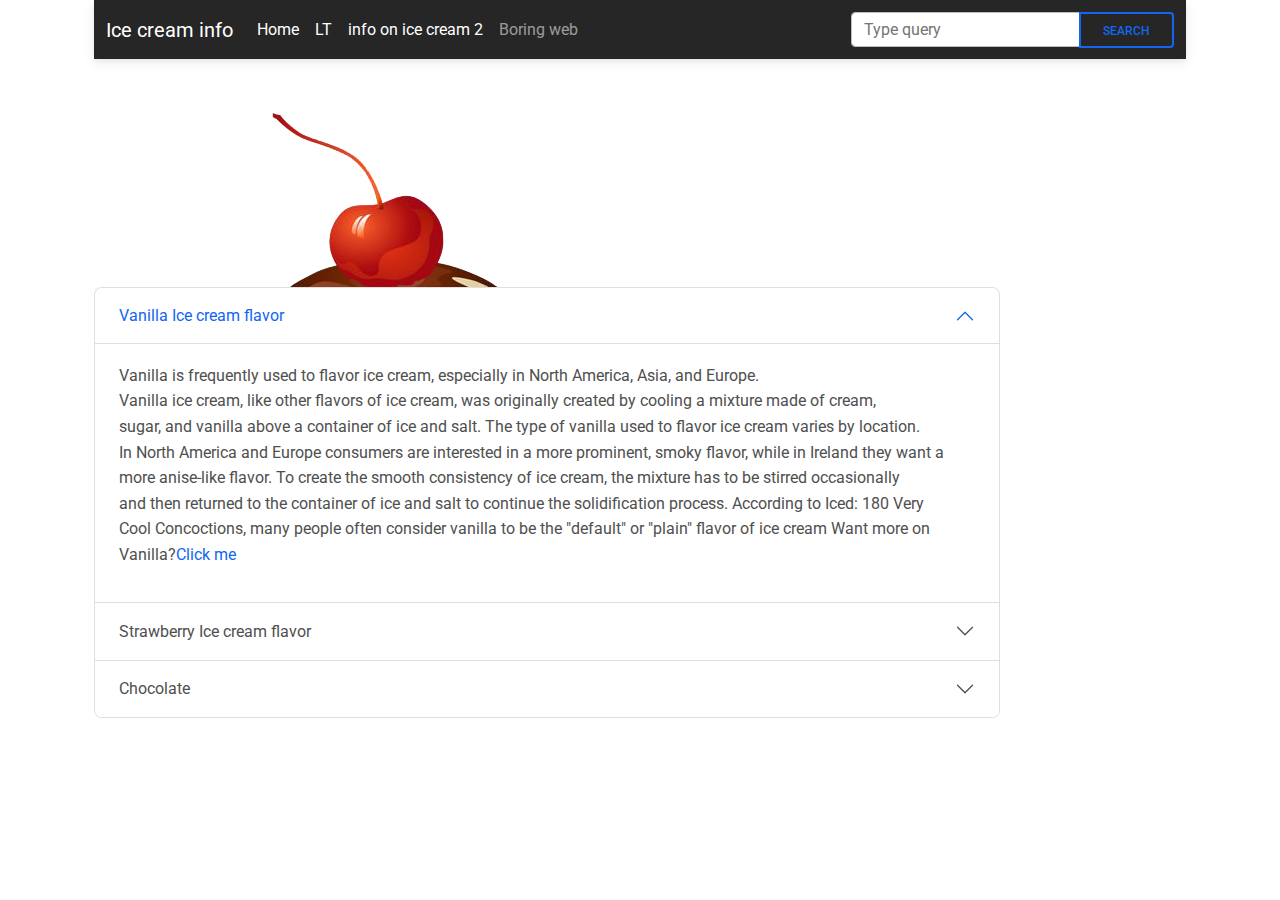
<file: index.html>
<!DOCTYPE html>
<html lang="en">
  <head>
    <meta charset="UTF-8" />
    <meta name="viewport" content="width=device-width, initial-scale=1, shrink-to-fit=no" />
    <meta http-equiv="x-ua-compatible" content="ie=edge" />
    <title>ice cream flavors</title>
    <!-- MDB icon -->
    <link rel="icon" href="img/mdb-favicon.ico" type="image/x-icon" />
    <!-- Font Awesome -->
    <link
      rel="stylesheet"
      href="https://cdnjs.cloudflare.com/ajax/libs/font-awesome/6.0.0/css/all.min.css"
    />
    <!-- Google Fonts Roboto -->
    <link
      rel="stylesheet"
      href="https://fonts.googleapis.com/css2?family=Roboto:wght@300;400;500;700;900&display=swap"
    />
    <!-- MDB -->
    <link rel="stylesheet" href="css/mdb.min.css" />
  </head>
  <body>
    <!-- Start your project here-->
  <div class="container">
    <div class="container">

    <!-- Begining of navbar -->

    <nav class="navbar navbar-expand-lg navbar-dark bg-dark">
      <div class="container-fluid">
        <a class="navbar-brand" href="Bonse's website/ice cream.html">Ice cream info</a>
        <button
          class="navbar-toggler"
          type="button"
          data-mdb-toggle="collapse"
          data-mdb-target="#navbarTogglerDemo02"
          aria-controls="navbarTogglerDemo02"
          aria-expanded="false"
          aria-label="Toggle navigation"
        >
          <i class="fas fa-bars"></i>
        </button>
        <div class="collapse navbar-collapse" id="navbarTogglerDemo02">
          <ul class="navbar-nav me-auto mb-2 mb-lg-0">

            <li class="nav-item">
              <a class="nav-link active" aria-current="page" href="index.html">Home</a>
            </li>

            <li class="nav-item">
              <a class="nav-link active" aria-current="page" href="Bonse's website/index1.html">LT</a>
            </li>

            <li class="nav-item">
              <a class="nav-link active" aria-current="page" href="Bonse's website/next.html">info on ice cream 2</a>
            </li>
            <li class="nav-item">
              <a class="nav-link" href="Bonse's website/flavours.html">Boring web</a>
            </li>
          </ul>
          <form class="d-flex input-group w-auto">
            <input
              type="search"
              class="form-control"
              placeholder="Type query"
              aria-label="Search"
            />
            <button
              class="btn btn-outline-primary"
              type="button"
              data-mdb-ripple-color="dark"
            >
              Search
            </button>
          </form>
        </div>
      </div>
    </nav>
    <!-- End of navbar -->

  </div>
    <div class="container-md my-5">

      <div class="row">
        <div class="col" style="height: 20vh;">
          <img src="Bonse's website/img/ice cream.png" alt="" class="img-fluid bg-img">
        </div>
      </div>

      <div class="row">
        <div class="col-md-10">

          <div class="accordion" id="accordionExample">
            <div class="accordion-item">
              <h2 class="accordion-header" id="headingOne">
                <button
                  class="accordion-button"
                  type="button"
                  data-mdb-toggle="collapse"
                  data-mdb-target="#collapseOne"
                  aria-expanded="true"
                  aria-controls="collapseOne"
                >
                  Vanilla Ice cream flavor
                </button>
              </h2>
              <div id="collapseOne" class="accordion-collapse collapse show" aria-labelledby="headingOne" data-mdb-parent="#accordionExample">
                <div class="accordion-body">
                  <p>Vanilla is frequently used to flavor ice cream, especially in North America, Asia, and Europe. <br>
                    Vanilla ice cream, like other flavors of ice cream, was originally created by cooling a mixture made of cream,<br>
                    sugar, and vanilla above a container of ice and salt. The type of vanilla used to flavor ice cream varies by location. <br>
                    In North America and Europe consumers are interested in a more prominent, smoky flavor, while in Ireland they want a <br>
                    more anise-like flavor. To create the smooth consistency of ice cream, the mixture has to be stirred occasionally <br>
                    and then returned to the container of ice and salt to continue the solidification process. According to Iced: 180 Very <br>    
                    Cool Concoctions, many people often consider vanilla to be the "default" or "plain" flavor of ice cream
                    Want more on Vanilla?<a href="https://en.wikipedia.org/wiki/Vanilla_ice_cream">Click me</a>
                  </p>
                </div>
              </div>
            </div>
            <div class="accordion-item">
              <h2 class="accordion-header" id="headingTwo">
                <button
                  class="accordion-button collapsed"
                  type="button"
                  data-mdb-toggle="collapse"
                  data-mdb-target="#collapseTwo"
                  aria-expanded="false"
                  aria-controls="collapseTwo"
                >
                  Strawberry Ice cream flavor
                </button>
              </h2>
              <div id="collapseTwo" class="accordion-collapse collapse" aria-labelledby="headingTwo" data-mdb-parent="#accordionExample">
                <div class="accordion-body">
                  <p>Strawberry ice cream is a flavor of ice cream made with strawberry or strawberry flavoring. It is made by <br>
                     blending in fresh strawberries or strawberry flavoring with the eggs, cream, vanilla and sugar used to make<br>
                      ice cream. Most strawberry ice cream is colored pink or light red. Strawberry ice cream dates back at <br>
                       to 1813, when it was served at the second inauguration of James Madison.Along with vanilla and chocolate<br>
                        ice cream, strawberry is one of the three flavors in Neapolitan ice cream. Variations of strawberry ice cream <br>
                         strawberry cheesecake ice cream and strawberry ripple ice cream, which is vanilla ice cream<br>
                         with a ribbon of strawberry jam or syrup. Some ice cream sandwiches are prepared neapolitan-style, and ie creamnclude strawberry
                          jam or syrup. Some ice cream sandwiches are prepared neapolitan-style, and ie creamnclude strawberry ice.</p>
                          <p>
                            To read more on the sumptious strawberry flavors,
                           <a href="https://en.wikipedia.org/wiki/Strawberry_ice_cream">please click</a>
                          </p>
                </div>
              </div>
            </div>
            <div class="accordion-item">
              <h2 class="accordion-header" id="headingThree">
                <button
                  class="accordion-button collapsed"
                  type="button"
                  data-mdb-toggle="collapse"
                  data-mdb-target="#collapseThree"
                  aria-expanded="false"
                  aria-controls="collapseThree"
                >
                  Chocolate
                </button>
              </h2>
              <div id="collapseThree" class="accordion-collapse collapse" aria-labelledby="headingThree" data-mdb-parent="#accordionExample">
                <div class="accordion-body">
                  <p>The earliest frozen chocolate recipes were published in Naples, Italy in 1693 in Antonio Latini's The Modern Steward. Chocolate was one of the first ice cream flavors, created before vanilla, as common drinks such as hot chocolate, coffee, and tea were the first food items to be turned into frozen desserts. Hot chocolate had become a popular drink in seventeenth-century Europe, alongside coffee and tea, and all three beverages were used to make frozen and unfrozen desserts. Latini produced two recipes for ices based on the drink, both of which contained only chocolate and sugar.In 1775, Italian doctor Filippo Baldini wrote a treatise entitled De sorbetti, in which he recommended chocolate ice cream as a remedy for various medical conditions, including gout and scurvy.</p>
                  <p>
                    <a href="https://en.wikipedia.org/wiki/Chocolate_ice_cream">more on chocolate flavors</a>
                  </p>
                </div>
              </div>
            </div>
          </div>
        </div>
      </div>
    </div>

  </div>


    <!-- End your project here-->

    <!-- MDB -->
    <script type="text/javascript" src="js/mdb.min.js"></script>
    <!-- Custom scripts -->
    <script type="text/javascript"></script>
  </body>
</html>
</file>
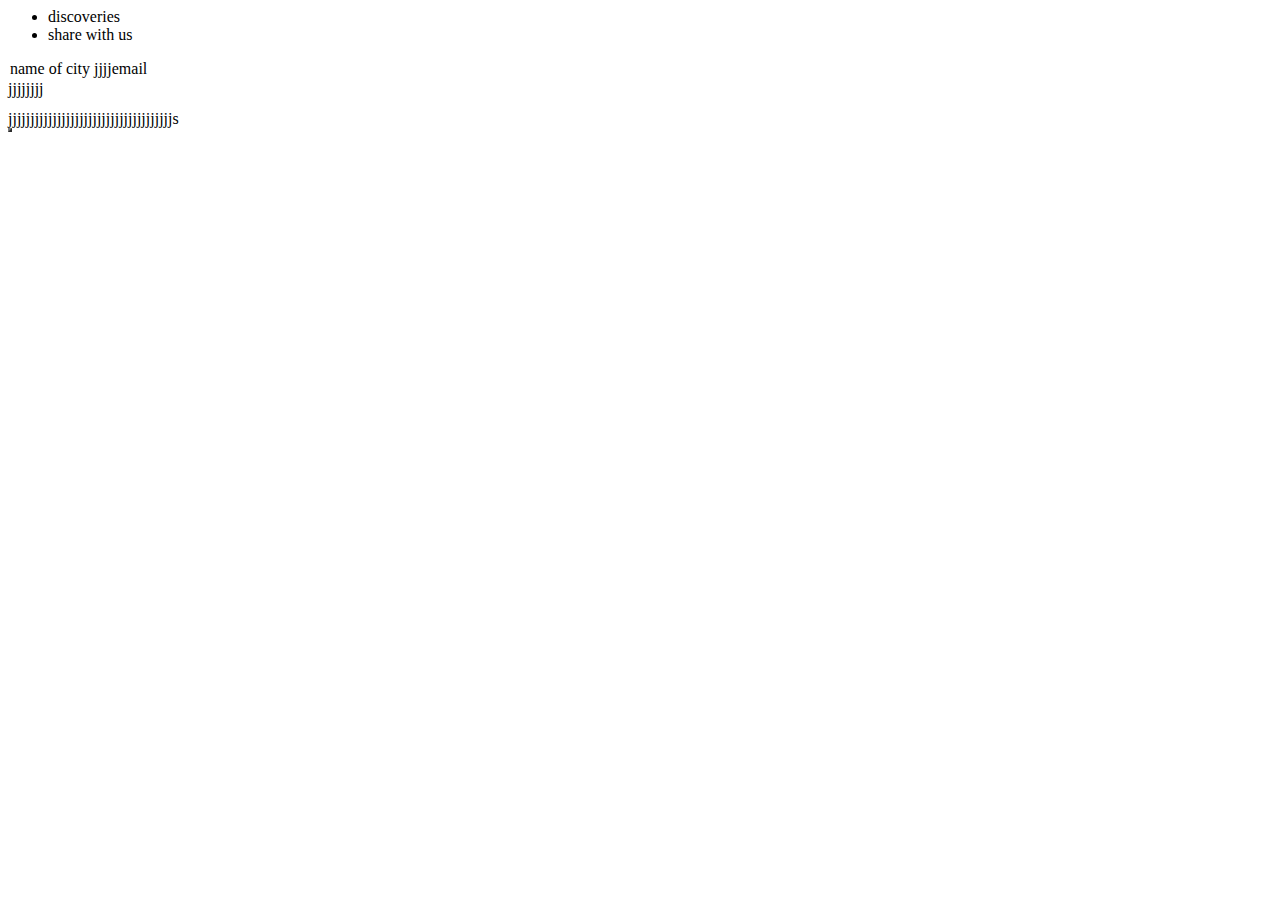
<file: practice.html>
<html lang="en">
<head>
    <meta charset="UTF-8">
    <meta http-equiv="X-UA-Compatible" content="IE=edge">
    <meta name="viewport" content="width=device-width, initial-scale=1.0">
    <title>Boldsay</title>
</head>
<body>
  <div>
      <table>
          <td>
              <tr><ul>
                  <li>discoveries</li>
                  <li>share with us</li>
              </ul></tr>
              <tr><option value="placeholder">name of city <select name="" id="" disabled="disabled">jjjj</select>email</option>jjjjjjjj</tr>
              <tr></tr>
<table border="2">jjjjjjjjjjjjjjjjjjjjjjjjjjjjjjjjjjjjjs</table>
          </td>
      </table>
  </div>  
</body>
</html>
</file>
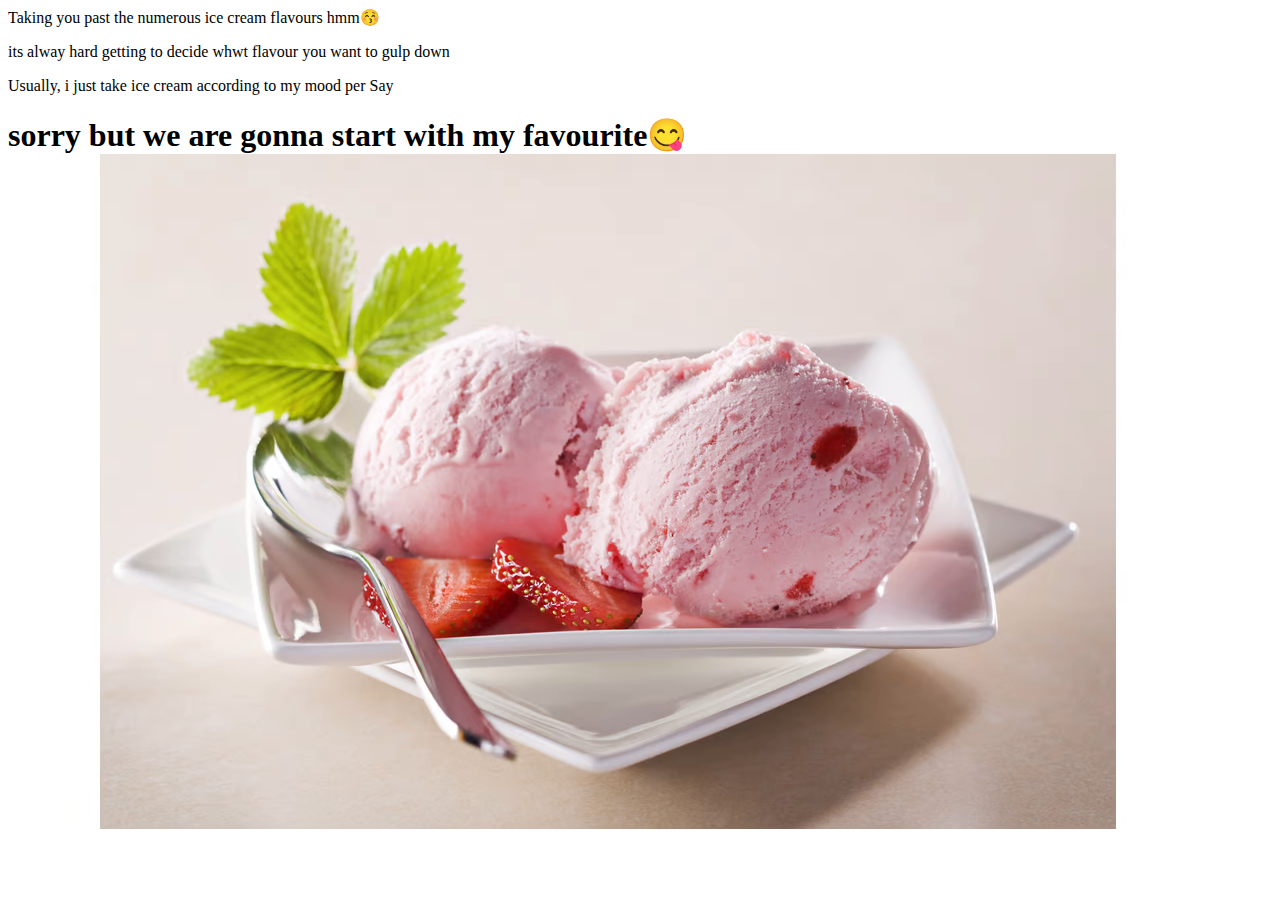
<file: Bonse's website/flavours.html>
<html lang="en">
<head>
    <meta charset="UTF-8">
    <meta http-equiv="X-UA-Compatible" content="IE=edge">
    <meta name="viewport" content="width=device-width, initial-scale=1.0">
    <title>page 5</title>
</head>
<body>
    <div>
        
        <p>Taking you past the numerous ice cream flavours hmm😚</p>
        <p>its alway hard getting to decide whwt flavour you want to gulp down</p>
        <p>Usually, i just take ice cream according to my mood per Say</p>
        <p><h1>sorry but we are gonna start with my favourite😋 <img src="img/strawberry-ice-cream-day-1.avif" alt=""></h1></p>
        
    
    </div>
</body>
</html>
</file>
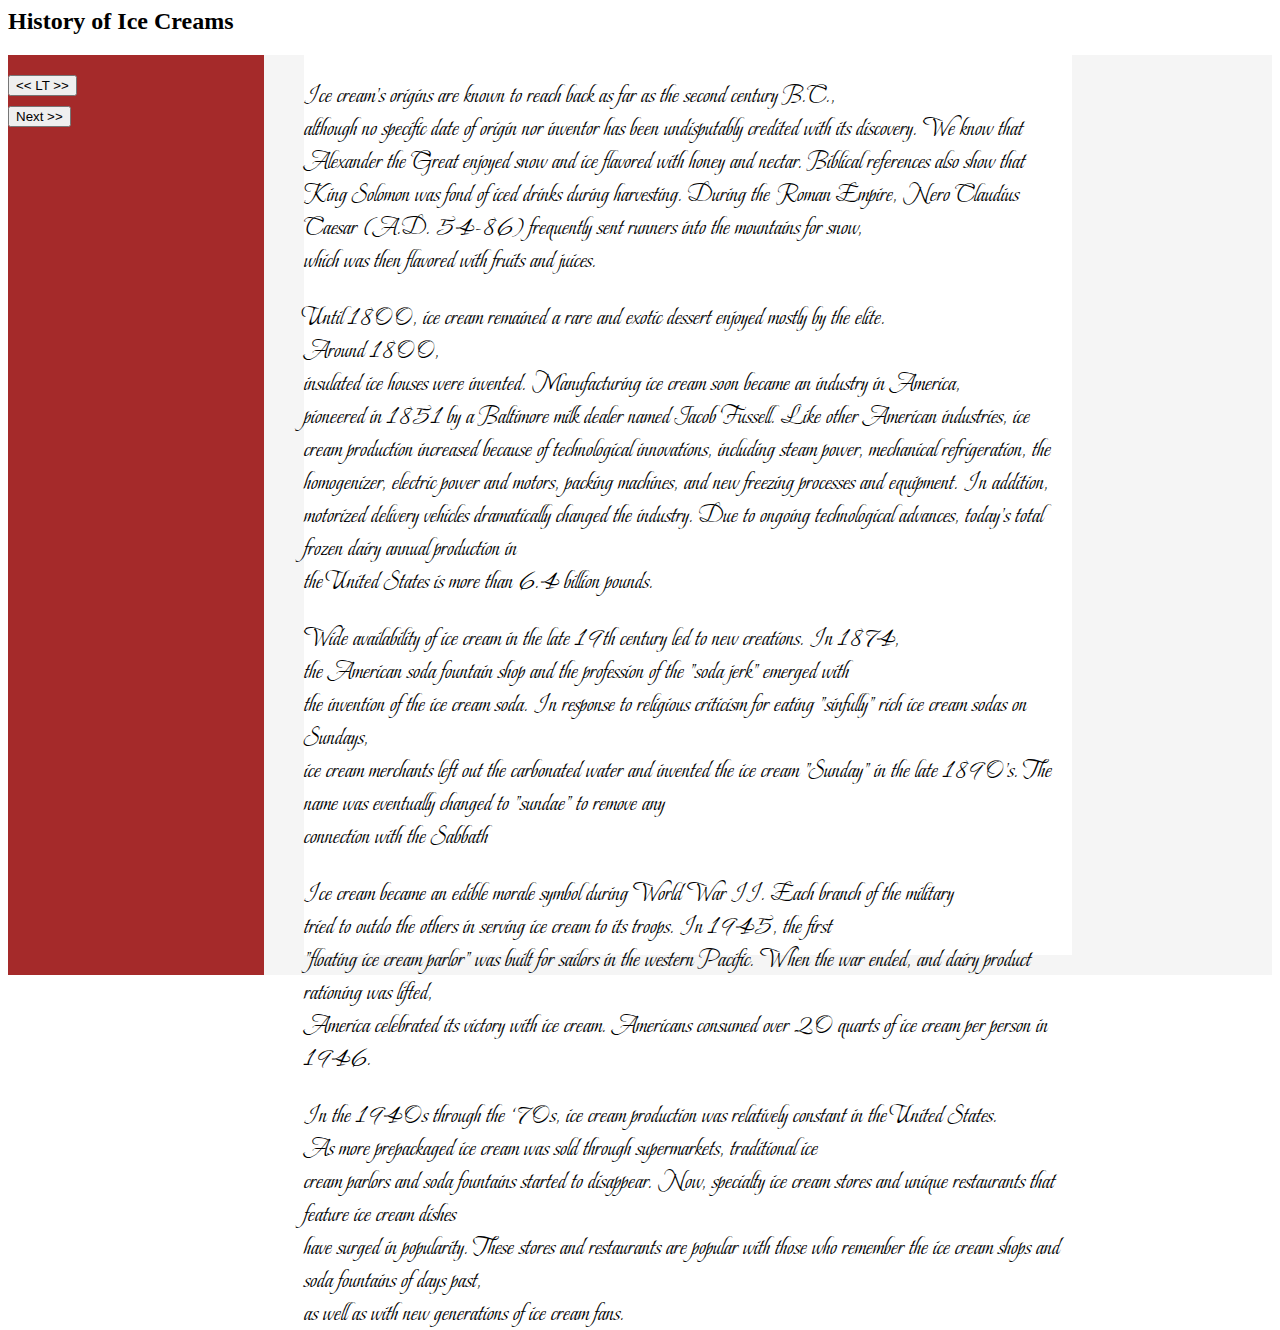
<file: Bonse's website/ice cream.html>
<html lang="en">
        <head>
            <meta charset="UTF-8">
            <meta http-equiv="X-UA-Compatible" content="IE=edge">
            <meta name="viewport" content="width=device-width, initial-scale=1.0">
        <link rel="stylesheet" href="ace cream.css">

        <link rel="preconnect" href="https://fonts.googleapis.com">
            <link rel="preconnect" href="https://fonts.gstatic.com" crossorigin>
            <link href="https://fonts.googleapis.com/css2?family=Beau+Rivage&display=swap" rel="stylesheet">
            <link href="https://cdn.jsdelivr.net/npm/bootstrap@5.1.3/dist/css/bootstrap.min.css" rel="stylesheet" integrity="sha384-1BmE4kWBq78iYhFldvKuhfTAU6auU8tT94WrHftjDbrCEXSU1oBoqyl2QvZ6jIW3" crossorigin="anonymous">

            <title>ice creams/history</title>
        </head>
        <body>
            
            <h2 class="h3 text-center"> History of Ice Creams </h2>
            <div class="container">
            <div class="nav">
                <div class="d-grid gap-2 d-md-block">
                    <a href="index1.html"><button class="btn btn-dark" type="button"><< LT >></button></a>
                </div>
                <div>
                    <a href="next.html"><button class="btn btn-primary" type="button">Next >></button></a>
                </div>
            </div>

            
                <div class="content">
            <p>Ice cream's origins are known to reach back as far as the second century B.C., <br> although no specific date of origin nor inventor has been undisputably credited with its discovery. We know that Alexander the Great enjoyed snow and ice flavored with honey and nectar. Biblical references also show that King Solomon was fond of iced drinks during harvesting. During the Roman Empire, 
                Nero Claudius Caesar (A.D. 54-86) frequently sent runners into the mountains for snow, <br> which was then flavored with fruits and juices.</p>

            <p>Until 1800, ice cream remained a rare and exotic dessert enjoyed mostly by the elite. <br> Around 1800, <br> insulated ice houses were invented. Manufacturing ice cream soon became an industry in America, <br> pioneered in 1851 by a Baltimore milk dealer named Jacob Fussell. Like other American industries, ice cream production increased because of technological innovations, including steam power, mechanical refrigeration, the homogenizer, electric power and motors, packing machines, and new freezing processes and equipment. In addition, motorized delivery vehicles dramatically changed the industry. 
                Due to ongoing technological advances, today's total frozen dairy annual production in <br>the United States is more than 6.4 billion pounds.</p>

            <p>Wide availability of ice cream in the late 19th century led to new creations. In 1874, <br> the American soda fountain shop and the profession of the "soda jerk" emerged with <br>the invention of the ice cream soda. In response to religious criticism for eating "sinfully" rich ice cream sodas on Sundays, <br> ice cream merchants left out the carbonated water and invented the ice cream "Sunday" in the late 1890's. The name was eventually changed to "sundae" to remove any <br> connection with the Sabbath</p>
            <p>Ice cream became an edible morale symbol during World War II. Each branch of the military <br> tried to outdo the others in serving ice cream to its troops. In 1945, the first <br> "floating ice cream parlor" was built for sailors in the western Pacific. When the war ended, and dairy product rationing was lifted, <br> America celebrated its victory with ice cream. Americans consumed over 20 quarts of ice cream per person in 1946.</p>
            <p>In the 1940s through the ‘70s, ice cream production was relatively constant in the United States. <br> As more prepackaged ice cream was sold through supermarkets, traditional ice <br>cream parlors and soda fountains started to disappear. Now, specialty ice cream stores and unique restaurants that feature ice cream dishes <br> have surged in popularity. These stores and restaurants are popular with those who remember the ice cream shops and soda fountains of days past, <br> as well as with new generations of ice cream fans.</p>

                </div>
            
                <script src="https://cdn.jsdelivr.net/npm/bootstrap@5.1.3/dist/js/bootstrap.bundle.min.js" integrity="sha384-ka7Sk0Gln4gmtz2MlQnikT1wXgYsOg+OMhuP+IlRH9sENBO0LRn5q+8nbTov4+1p" crossorigin="anonymous"></script>
        </div>
        </body>
</html>
</file>
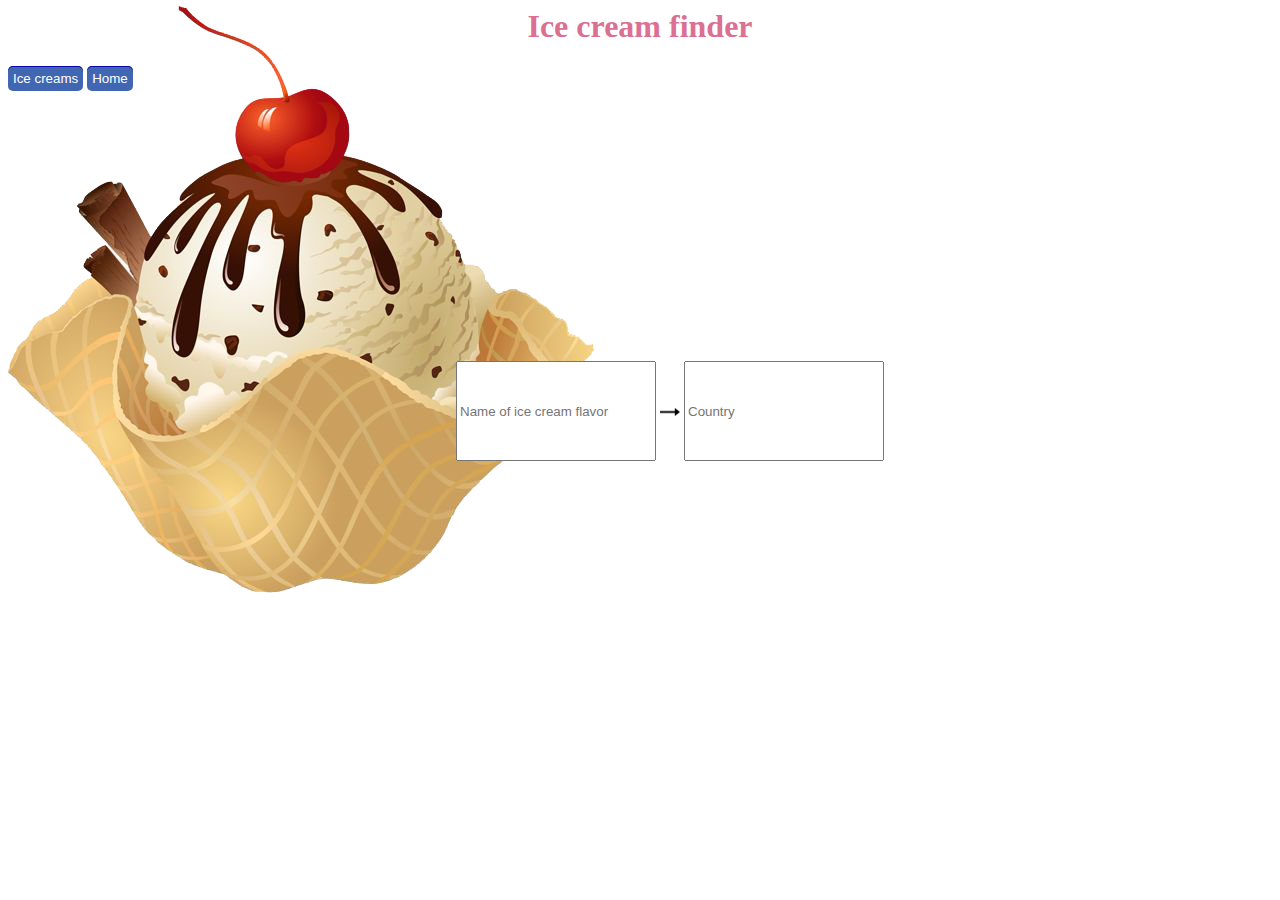
<file: Bonse's website/index1.html>
<html lang="en">
<head>
    <meta charset="UTF-8">
    <meta http-equiv="X-UA-Compatible" content="IE=edge">
    <meta name="viewport" content="width=device-width, initial-scale=1.0">
    <title>Bonse's Traslator</title>
    <link rel="stylesheet" href="index.css">
</head>
<body>
    <h1><center>Ice cream finder</center></h1>

    <button id="btn"><a href="ice cream.html" class="removelink">Ice creams</a></button>
    <button id="btn"><a href="../index.html" class="removelink">Home</a></button>
      <div class="transBox">
       <input type="text" placeholder="Name of ice cream flavor">   <img src="img/Arrow_east.png" alt="" width="20px">  <input type="text" placeholder="Country">
    
    </div>
    
</body>
</html>
</file>
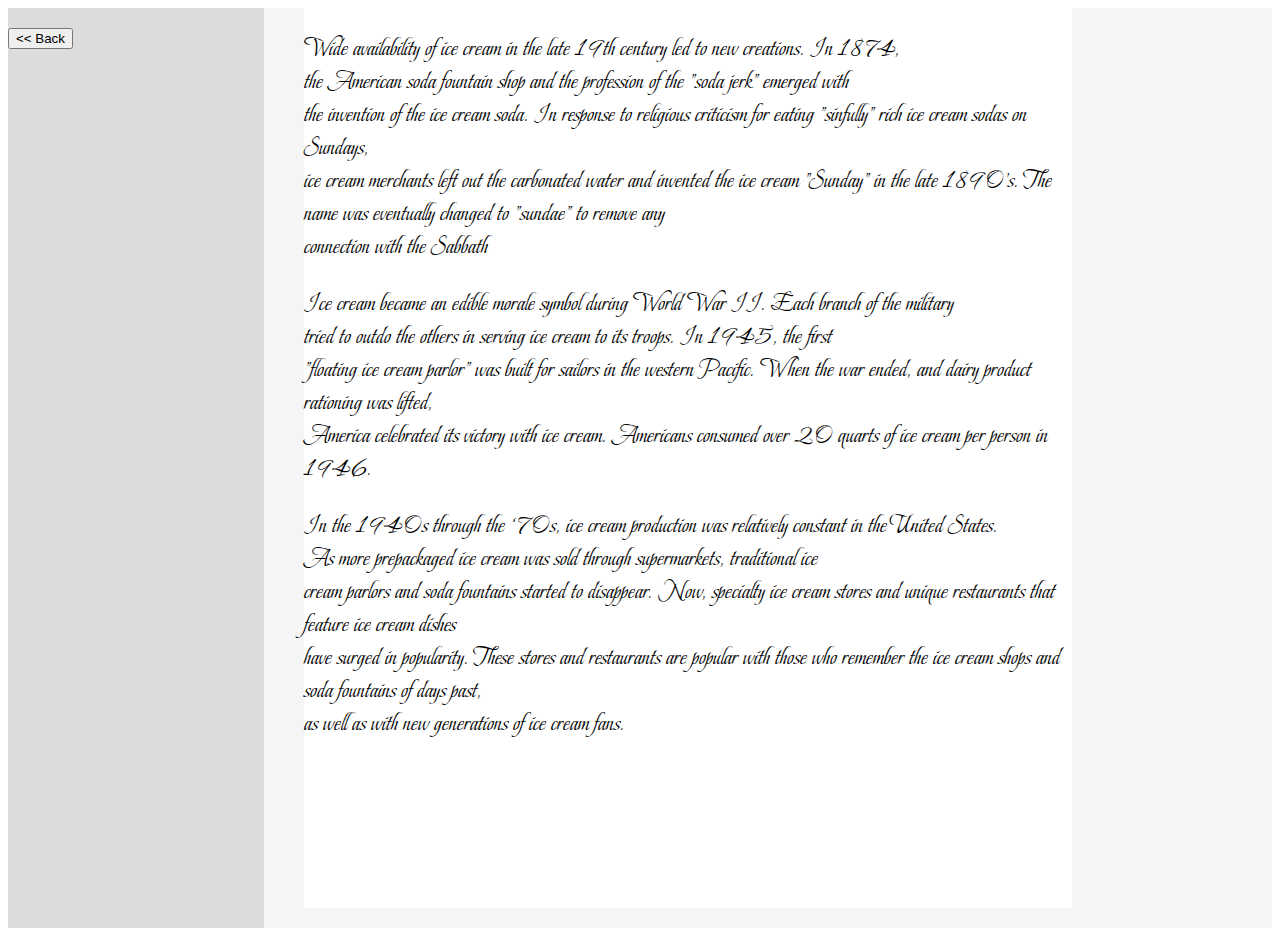
<file: Bonse's website/next.html>
<html lang="en">
        <head>
            <meta charset="UTF-8">
            <meta http-equiv="X-UA-Compatible" content="IE=edge">
            <meta name="viewport" content="width=device-width, initial-scale=1.0">
        <link rel="stylesheet" href="next.css">

        <link rel="preconnect" href="https://fonts.googleapis.com">
            <link rel="preconnect" href="https://fonts.gstatic.com" crossorigin>
            <link href="https://fonts.googleapis.com/css2?family=Beau+Rivage&display=swap" rel="stylesheet">
            <link href="https://cdn.jsdelivr.net/npm/bootstrap@5.1.3/dist/css/bootstrap.min.css" rel="stylesheet" integrity="sha384-1BmE4kWBq78iYhFldvKuhfTAU6auU8tT94WrHftjDbrCEXSU1oBoqyl2QvZ6jIW3" crossorigin="anonymous">

            <title>ice cream/history2</title>
        </head>
        <body>
            
            <div class="container">
            <div class="nav">
                <div class="d-grid gap-2 d-md-block">
                    <a href="ice cream.html"><button class="btn btn-dark" type="button"><< Back </button></a>
                </div>
            </div>

            
                <div class="content">
            <p>Wide availability of ice cream in the late 19th century led to new creations. In 1874, <br> the American soda fountain shop and the profession of the "soda jerk" emerged with <br>the invention of the ice cream soda. In response to religious criticism for eating "sinfully" rich ice cream sodas on Sundays, <br> ice cream merchants left out the carbonated water and invented the ice cream "Sunday" in the late 1890's. The name was eventually changed to "sundae" to remove any <br> connection with the Sabbath</p>
            <p>Ice cream became an edible morale symbol during World War II. Each branch of the military <br> tried to outdo the others in serving ice cream to its troops. In 1945, the first <br> "floating ice cream parlor" was built for sailors in the western Pacific. When the war ended, and dairy product rationing was lifted, <br> America celebrated its victory with ice cream. Americans consumed over 20 quarts of ice cream per person in 1946.</p>
            <p>In the 1940s through the ‘70s, ice cream production was relatively constant in the United States. <br> As more prepackaged ice cream was sold through supermarkets, traditional ice <br>cream parlors and soda fountains started to disappear. Now, specialty ice cream stores and unique restaurants that feature ice cream dishes <br> have surged in popularity. These stores and restaurants are popular with those who remember the ice cream shops and soda fountains of days past, <br> as well as with new generations of ice cream fans.</p>

                </div>
            
                <script src="https://cdn.jsdelivr.net/npm/bootstrap@5.1.3/dist/js/bootstrap.bundle.min.js" integrity="sha384-ka7Sk0Gln4gmtz2MlQnikT1wXgYsOg+OMhuP+IlRH9sENBO0LRn5q+8nbTov4+1p" crossorigin="anonymous"></script>
        </div>
        </body>
</html>
</file>
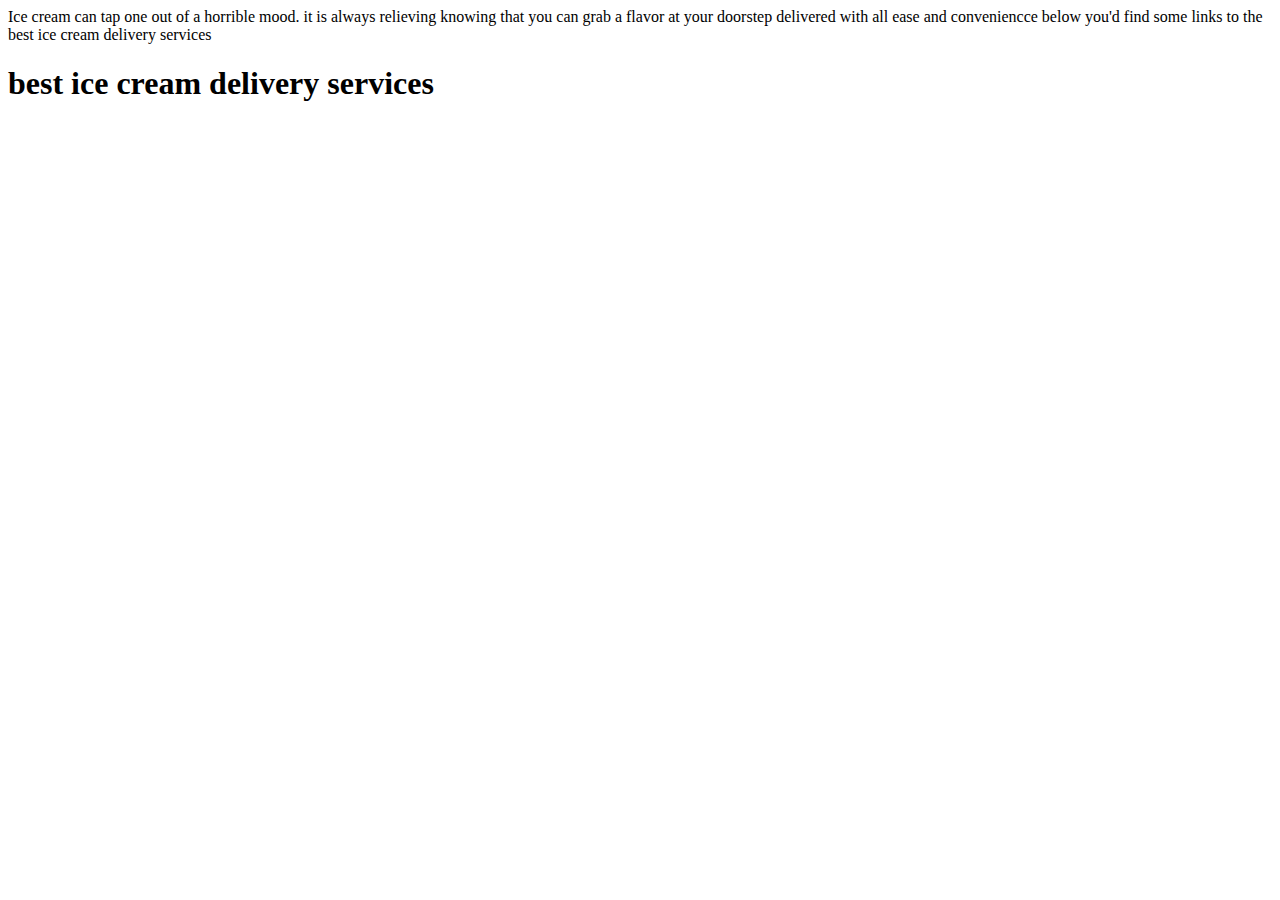
<file: Bonse's website/shopnow.html>
<html lang="en">
<head>
    <meta charset="UTF-8">
    <meta http-equiv="X-UA-Compatible" content="IE=edge">
    <meta name="viewport" content="width=device-width, initial-scale=1.0">
    <title>find ice cream shops around you</title>
</head>
<body>
    <div>
        Ice cream can tap one out of a horrible mood.
        it is always relieving knowing that you can grab a flavor at your doorstep delivered with all ease and conveniencce
        below you'd find some links to the best ice cream delivery services  
    </div>
    <h1>best ice cream delivery services</h1>
    
 
</body>
</html>
</file>
<file: Bonse's website/ace cream.css>
.container{
    background-color: whitesmoke;
    display: flex;
    flex-direction: row;
    gap: 40px;
}
.nav{
    height: 100vh;
    background-color: brown;
    width: 20vw;
    position: relative;
    padding-top: 20px;
    display: flex;
    flex-direction: column;
    gap: 10px;
    align-content: center;

}

.content{
    font-family: 'Beau Rivage', cursive;
    font-size: x-large;
    height: 100vh;
    width: 60vw;
    background-color: #fff;
}
</file>
<file: Bonse's website/index.css>
body{
    background-image: url(img/ice\ cream.png);
    background-repeat: no-repeat;
}
input{
 height: 100px;   
 width: 200px;
}
h1{
   color: palevioletred;
}
.transBox{
    margin-top: 30vh;
    margin-left: 35vw;
}

.removelink{
    text-decoration: none;
    color: #fff;
}

#btn{
    padding: 5px;
    background: #4267B2;
    border-radius: 5px;
    border: none;
    box-shadow: inset 0 1px 0 0 rgb(6, 6, 170);
    
}

#btn:hover{
    background-color: #0000ff;
    font-size: 0.8rem;
    text-shadow: 0px 2px black;
}

#btn:active{
    background: #05057e;
}
</file>
<file: Bonse's website/next.css>
.container{
    background-color: whitesmoke;
    display: flex;
    flex-direction: row;
    gap: 40px;
}
.nav{
    height: 100vh;
    background-color: gainsboro;
    width: 20vw;
    position: relative;
    padding-top: 20px;
    display: flex;
    flex-direction: column;
    gap: 10px;
    align-content: center;

}

.content{
    font-family: 'Beau Rivage', cursive;
    font-size: x-large;
    height: 100vh;
    width: 60vw;
    background-color: #fff;
}
</file>
